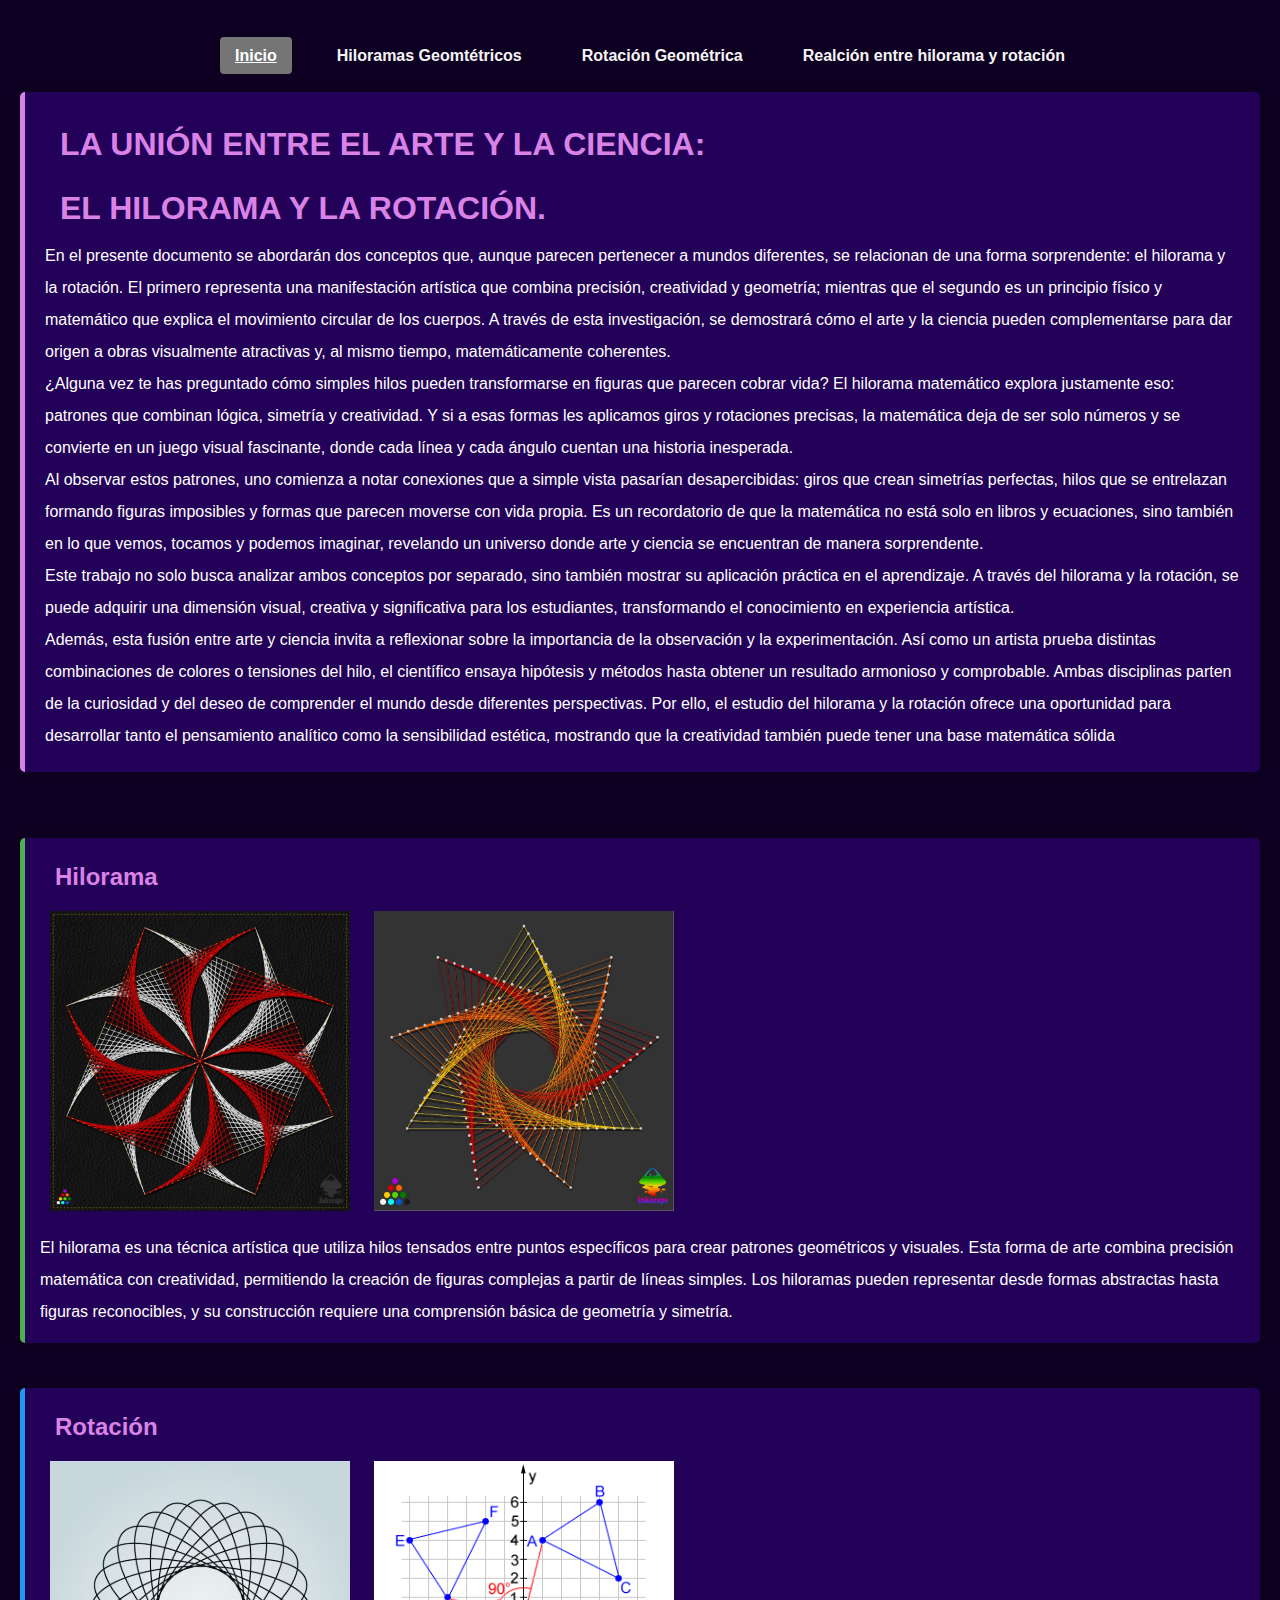
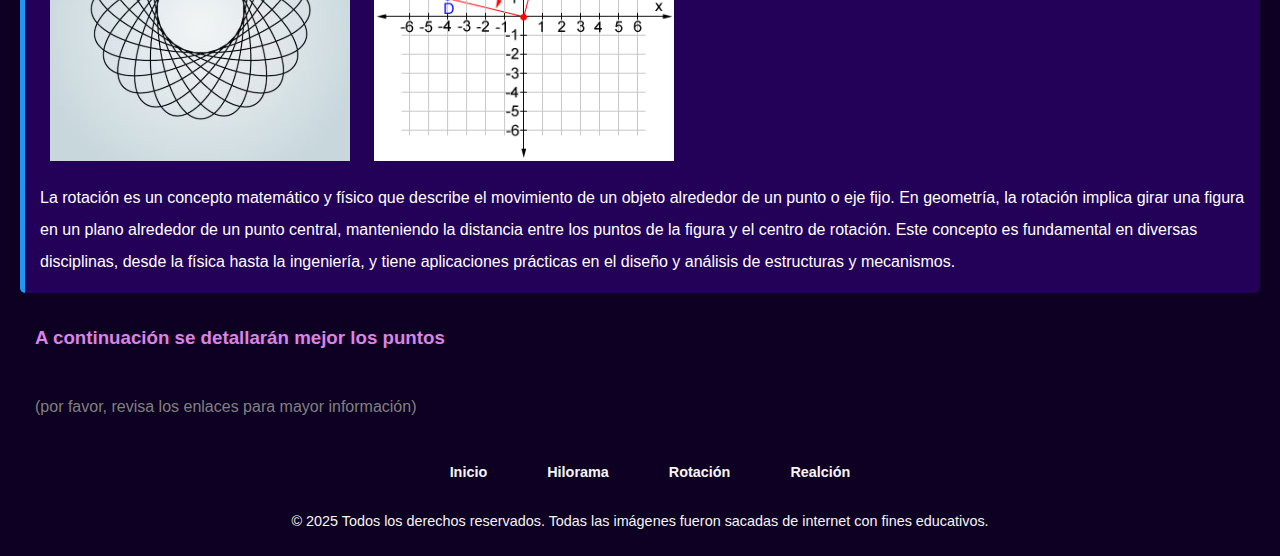
<file: Matemáticas/index.html>
<!DOCTYPE html>
<html lang="es">

<head>
  <meta charset="UTF-8">
  <meta name="viewport" content="width=device-width, initial-scale=1.0">
  <title>Hilorama y Rotación</title>
  <link rel="stylesheet" href="ESTILOS/style.css" type="text/css">
  <ul>
    <nav>
      <li><a href="index.html" class="active">Inicio</a></li>
      <li><a href="hilorama.html">Hiloramas Geomtétricos</a></li>
      <li><a href="rotacion.html">Rotación Geométrica</a></li>
      <li><a href="relacion.html">Realción entre hilorama y rotación</a></li>
    </nav>
  </ul>
</head>


<body>
  <div class="main">
    <h1>LA UNIÓN ENTRE EL ARTE Y LA CIENCIA: <br> <strong>EL HILORAMA Y LA ROTACIÓN.</strong></h1>

    <p>En el presente documento se abordarán dos conceptos que, aunque parecen pertenecer a mundos diferentes, se
      relacionan
      de una forma sorprendente: el hilorama y la rotación. El primero representa una manifestación artística que
      combina
      precisión, creatividad y geometría; mientras que el segundo es un principio físico y matemático que explica el
      movimiento circular de los cuerpos. A través de esta investigación, se demostrará cómo el arte y la ciencia pueden
      complementarse para dar origen a obras visualmente atractivas y, al mismo tiempo, matemáticamente coherentes.

      <br>¿Alguna vez te has preguntado cómo simples hilos pueden transformarse en figuras que parecen cobrar vida? El
      hilorama matemático explora justamente eso: patrones que combinan lógica, simetría y creatividad. Y si a esas
      formas
      les aplicamos giros y rotaciones precisas, la matemática deja de ser solo números y se convierte en un juego
      visual
      fascinante, donde cada línea y cada ángulo cuentan una historia inesperada.

      <br>Al observar estos patrones, uno comienza a notar conexiones que a simple vista pasarían desapercibidas: giros
      que
      crean simetrías perfectas, hilos que se entrelazan formando figuras imposibles y formas que parecen moverse con
      vida
      propia. Es un recordatorio de que la matemática no está solo en libros y ecuaciones, sino también en lo que vemos,
      tocamos y podemos imaginar, revelando un universo donde arte y ciencia se encuentran de manera sorprendente.
    </p>

    <p>
      Este trabajo no solo busca analizar ambos conceptos por separado, sino también mostrar su aplicación práctica en
      el
      aprendizaje. A través del hilorama y la rotación, se puede adquirir una dimensión visual, creativa y significativa
      para los estudiantes, transformando el conocimiento en experiencia artística.

      <br>Además, esta fusión entre arte y ciencia invita a reflexionar sobre la importancia de la observación y la
      experimentación. Así como un artista prueba distintas combinaciones de colores o tensiones del hilo, el científico
      ensaya hipótesis y métodos hasta obtener un resultado armonioso y comprobable. Ambas disciplinas parten de la
      curiosidad y del deseo de comprender el mundo desde diferentes perspectivas. Por ello, el estudio del hilorama y
      la rotación ofrece una oportunidad para desarrollar tanto el pensamiento analítico como la sensibilidad estética,
      mostrando que la creatividad también puede tener una base matemática sólida
    </p>


  </div>
  <br>
  <div class="hilorama">
    <h2>Hilorama</h2>
    <img src="IMAGENES/hilorama1.jpg" alt="Hilorama 1" width="300" height="200">
    <img src="IMAGENES/hilorama2.jpg" alt="Hilorama 2" width="300" height="200">
    <p>
      El hilorama es una técnica artística que utiliza hilos tensados entre puntos específicos para crear patrones
      geométricos y visuales. Esta forma de arte combina precisión matemática con creatividad, permitiendo la creación
      de figuras complejas a partir de líneas simples. Los hiloramas pueden representar desde formas abstractas hasta
      figuras reconocibles, y su construcción requiere una comprensión básica de geometría y simetría.
    </p>
  </div>
  <br>
  <div class="rotacion">
    <h2>Rotación</h2>
    <img src="IMAGENES/rotacion1.jpg.png" alt="Rotación 1">
    <img src="IMAGENES/rotacion2.jpg" alt="Rotación 2">
    <p>
      La rotación es un concepto matemático y físico que describe el movimiento de un objeto alrededor de un punto o
      eje fijo. En geometría, la rotación implica girar una figura en un plano alrededor de un punto central,
      manteniendo
      la distancia entre los puntos de la figura y el centro de rotación. Este concepto es fundamental en diversas
      disciplinas, desde la física hasta la ingeniería, y tiene aplicaciones prácticas en el diseño y análisis de
      estructuras y mecanismos.
    </p>
  </div>
  <br>
  <h3>A continuación se detallarán mejor los puntos</h3>
  <div class="gris">
    <p>
      (por favor, revisa los enlaces para mayor información)
    </p>
  </div>

</body>

<footer>
  <ul>
    <nav>
      <li><a href="index.html">Inicio</a></li>
      <li><a href="hilorama.html">Hilorama</a></li>
      <li><a href="rotacion.html">Rotación</a></li>
      <li><a href="relacion.html">Realción</a></li>
    </nav>
  </ul>
  &copy; 2025 Todos los derechos reservados.
  Todas las imágenes fueron sacadas de internet con fines educativos.
</footer>

</html>
</file>
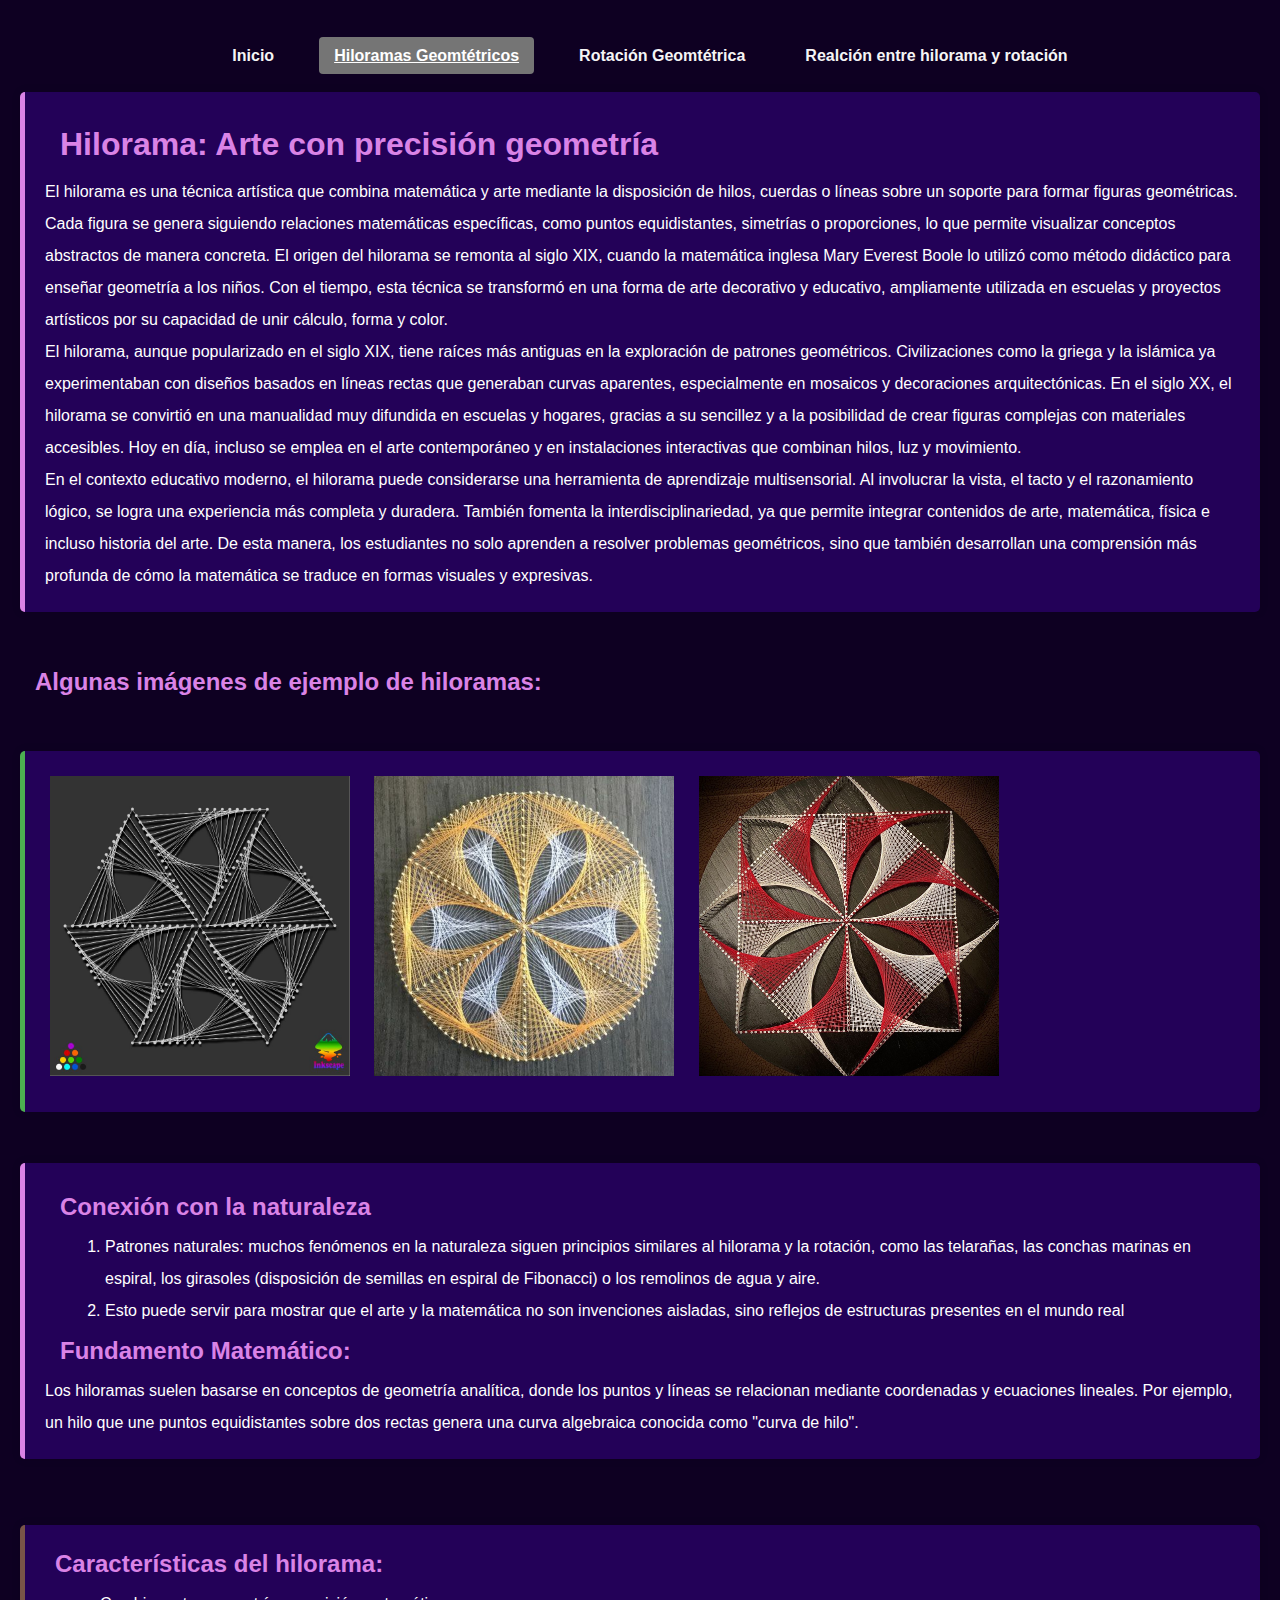
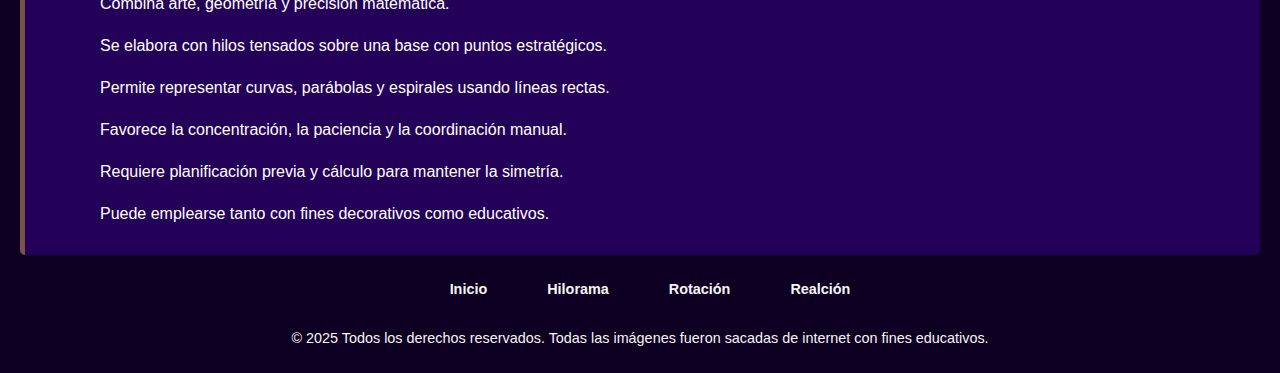
<file: Matemáticas/hilorama.html>
<!DOCTYPE html>
<html lang="es">

<head>
    <meta charset="UTF-8">
    <meta name="viewport" content="width=device-width, initial-scale=1.0">
    <title>Hiloramas Geomtétricos</title>
    <link rel="stylesheet" href="ESTILOS/style.css" type="text/css">
    <ul>
        <nav>
            <li><a href="index.html">Inicio</a></li>
            <li><a href="hilorama.html" class="active">Hiloramas Geomtétricos</a></li>
            <li><a href="rotacion.html">Rotación Geomtétrica</a></li>
            <li><a href="relacion.html">Realción entre hilorama y rotación</a></li>
        </nav>
    </ul>
</head>

<body>
    <div class="main">
        <h1>Hilorama: Arte con precisión geometría</h1>
        El hilorama es una técnica artística que combina matemática y arte mediante la disposición de hilos, cuerdas o
        líneas sobre un soporte para formar figuras geométricas. Cada figura se genera siguiendo relaciones matemáticas
        específicas, como puntos equidistantes, simetrías o proporciones, lo que permite visualizar conceptos abstractos
        de manera concreta.
        El origen del hilorama se remonta al siglo XIX, cuando la matemática inglesa Mary Everest Boole lo utilizó como
        método didáctico para enseñar geometría a los niños. Con el tiempo, esta técnica se transformó en una forma de
        arte decorativo y educativo, ampliamente utilizada en escuelas y proyectos artísticos por su capacidad de unir
        cálculo, forma y color.
        <br>El hilorama, aunque popularizado en el siglo XIX, tiene raíces más antiguas en la exploración de patrones
        geométricos. Civilizaciones como la griega y la islámica ya experimentaban con diseños basados en líneas rectas
        que generaban curvas aparentes, especialmente en mosaicos y decoraciones arquitectónicas.
        En el siglo XX, el hilorama se convirtió en una manualidad muy difundida en escuelas y hogares, gracias a su
        sencillez y a la posibilidad de crear figuras complejas con materiales accesibles. Hoy en día, incluso se emplea
        en el arte contemporáneo y en instalaciones interactivas que combinan hilos, luz y movimiento.
        <br>
        En el contexto educativo moderno, el hilorama puede considerarse una herramienta de aprendizaje multisensorial.
        Al involucrar la vista, el tacto y el razonamiento lógico, se logra una experiencia más completa y duradera.
        También fomenta la interdisciplinariedad, ya que permite integrar contenidos de arte, matemática, física e
        incluso historia del arte. De esta manera, los estudiantes no solo aprenden a resolver problemas geométricos,
        sino que también desarrollan una comprensión más profunda de cómo la matemática se traduce en formas visuales y
        expresivas.
    </div>
    <br>
    <h2>Algunas imágenes de ejemplo de hiloramas:</h2>
    <br>
    <div class="hilorama">
        <img src="IMAGENES/hilorama3.jpg" alt="Hilorama 3">
        <img src="IMAGENES/hilorama4.jpg" alt="Hilorama 4">
        <img src="IMAGENES/hilorama5.jpg" alt="Hilorama 5">
    </div>
    <br>
    <br>
    <div class="main">
        <h2>Conexión con la naturaleza</h2>
        <ol>
            <li>Patrones naturales: muchos fenómenos en la naturaleza siguen principios similares al hilorama y la
                rotación,
                como las telarañas, las conchas marinas en espiral, los girasoles (disposición de semillas en espiral de
                Fibonacci) o los remolinos de agua y aire.</li>
            <li>Esto puede servir para mostrar que el arte y la matemática no son invenciones aisladas, sino reflejos de
                estructuras presentes en el mundo real</li>
        </ol>
        <h2>Fundamento Matemático:</h2>
        <p>Los hiloramas suelen basarse en conceptos de geometría analítica, donde los puntos y líneas se relacionan
            mediante coordenadas y ecuaciones lineales. Por ejemplo, un hilo que une puntos equidistantes sobre dos
            rectas genera una curva algebraica conocida como "curva de hilo".
        </p>
    </div>
    <br>
    <div class="caracteristicas">
        <h2>Características del hilorama:</h2>
        <ol>
            <li>Combina arte, geometría y precisión matemática.</li>
            <li>Se elabora con hilos tensados sobre una base con puntos estratégicos.</li>
            <li>Permite representar curvas, parábolas y espirales usando líneas rectas.</li>
            <li>Favorece la concentración, la paciencia y la coordinación manual.</li>
            <li>Requiere planificación previa y cálculo para mantener la simetría.</li>
            <li>Puede emplearse tanto con fines decorativos como educativos.</li>
        </ol>
    </div>
</body>

<footer>
    <ul>
        <nav>
            <li><a href="index.html">Inicio</a></li>
            <li><a href="hilorama.html">Hilorama</a></li>
            <li><a href="rotacion.html">Rotación</a></li>
            <li><a href="relacion.html">Realción</a></li>
        </nav>
    </ul>
    &copy; 2025 Todos los derechos reservados.
    Todas las imágenes fueron sacadas de internet con fines educativos.
</footer>

</html>
</file>
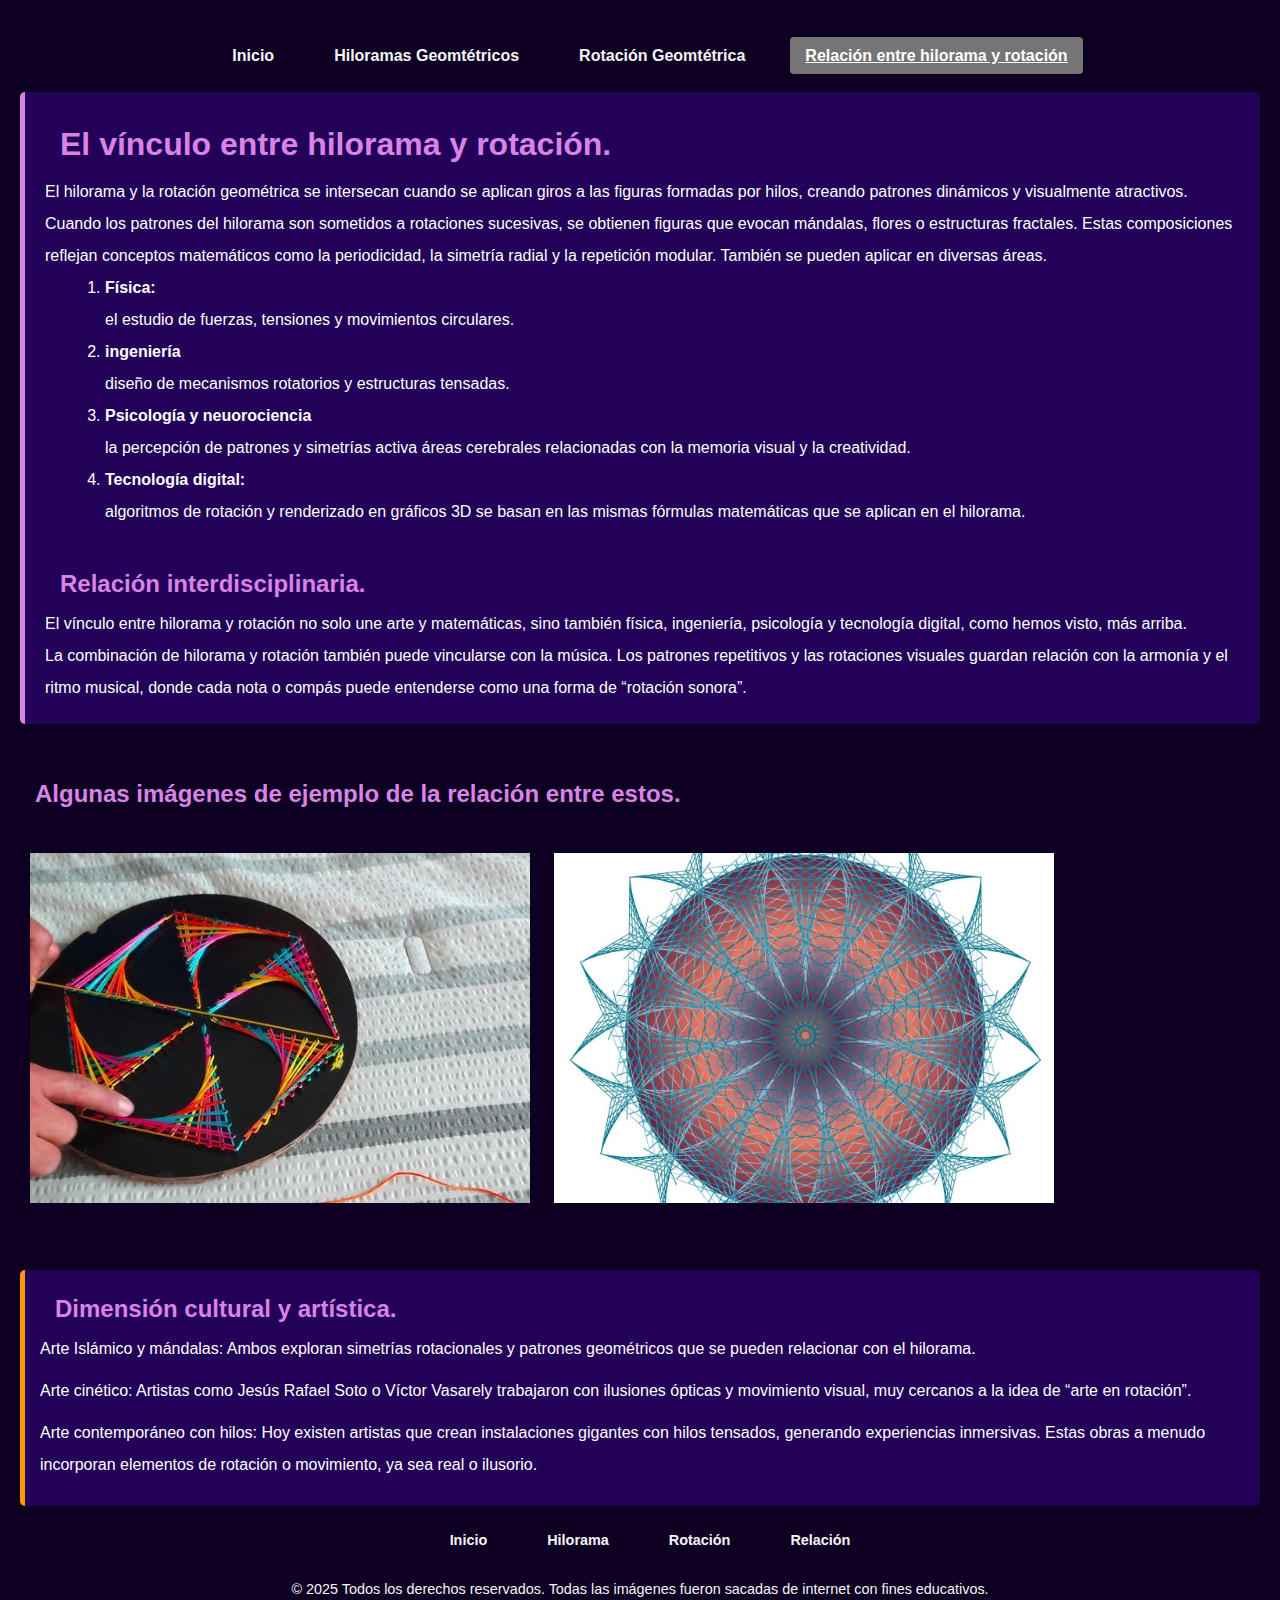
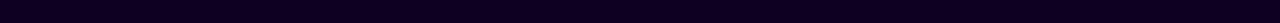
<file: Matemáticas/relacion.html>
<!DOCTYPE html>
<html lang="es">

<head>
    <meta charset="UTF-8">
    <meta name="viewport" content="width=device-width, initial-scale=1.0">
    <title>Relación entre hilorama y rotación</title>
    <link rel="stylesheet" href="ESTILOS/style.css" type="text/css">
    <ul>
        <nav>
            <li><a href="index.html">Inicio</a></li>
            <li><a href="hilorama.html">Hiloramas Geomtétricos</a></li>
            <li><a href="rotacion.html">Rotación Geomtétrica</a></li>
            <li><a href="relacion.html" class="active">Relación entre hilorama y rotación</a></li>
        </nav>
    </ul>
</head>

<body>
    <div Class="main">
        <h1>El vínculo entre hilorama y rotación.</h1>
        <p>
            El hilorama y la rotación geométrica se intersecan cuando se aplican giros a las figuras formadas por hilos,
            creando patrones dinámicos y visualmente atractivos. Cuando los patrones del hilorama son sometidos a
            rotaciones
            sucesivas, se obtienen figuras que evocan mándalas, flores o estructuras fractales. Estas composiciones
            reflejan
            conceptos matemáticos como la periodicidad, la simetría radial y la repetición modular. También se pueden
            aplicar en diversas áreas.
        </p>
        <ol>
            <li><strong>Física:</strong>
                <p>el estudio de fuerzas, tensiones y movimientos circulares.</p>
            </li>
            <li><strong>ingeniería</strong>
                <p>diseño de mecanismos rotatorios y estructuras tensadas.</p>
            </li>
            <li><strong>Psicología y neuorociencia</strong>
                <p>la percepción de patrones y simetrías activa áreas cerebrales relacionadas con la memoria visual y la
                    creatividad.</p>
            </li>
            <li><strong>Tecnología digital: </strong>
                <p>algoritmos de rotación y renderizado en gráficos 3D se basan en las mismas fórmulas matemáticas que
                    se
                    aplican en el hilorama.
                </p>
            </li>
        </ol>
        <br>
        <h2>Relación interdisciplinaria.</h2>
        <p>
            El vínculo entre hilorama y rotación no solo une arte y matemáticas, sino también física, ingeniería,
            psicología y tecnología digital, como hemos visto, más arriba.
            <br>La combinación de hilorama y rotación también puede vincularse con la música. Los patrones repetitivos y
            las rotaciones visuales guardan relación con la armonía y el ritmo musical, donde cada nota o compás puede
            entenderse como una forma de “rotación sonora”.
        </p>
    </div>
    <br>
    <h2>Algunas imágenes de ejemplo de la relación entre estos.</h2>
    <br>
    <div class="relacion">
        <img src="IMAGENES/relacion1.jpg" alt="Relación 1">
        <img src="IMAGENES/relacion2.jpg" alt="Relación 2">
    </div>
    <br>
    <div class="cultura">
        <h2>Dimensión cultural y artística.</h2>
        <ol>
            <li>
                Arte Islámico y mándalas:
                Ambos exploran simetrías rotacionales y patrones geométricos que se pueden relacionar con el
                hilorama.
            </li>
            <li>
                Arte cinético:
                Artistas como Jesús Rafael Soto o Víctor Vasarely trabajaron con ilusiones ópticas y movimiento
                visual, muy cercanos a la idea de “arte en rotación”.
            </li>
            <li>
                Arte contemporáneo con hilos:
                Hoy existen artistas que crean instalaciones gigantes con hilos tensados, generando experiencias
                inmersivas. Estas obras a menudo incorporan elementos de rotación o movimiento, ya sea real o
                ilusorio.
            </li>
        </ol>
    </div>
</body>

<footer>
    <ul>
        <nav>
            <li><a href="index.html">Inicio</a></li>
            <li><a href="hilorama.html">Hilorama</a></li>
            <li><a href="rotacion.html">Rotación</a></li>
            <li><a href="relacion.html">Relación</a></li>
        </nav>
    </ul>
    &copy; 2025 Todos los derechos reservados.
    Todas las imágenes fueron sacadas de internet con fines educativos.
</footer>

</html>
</file>
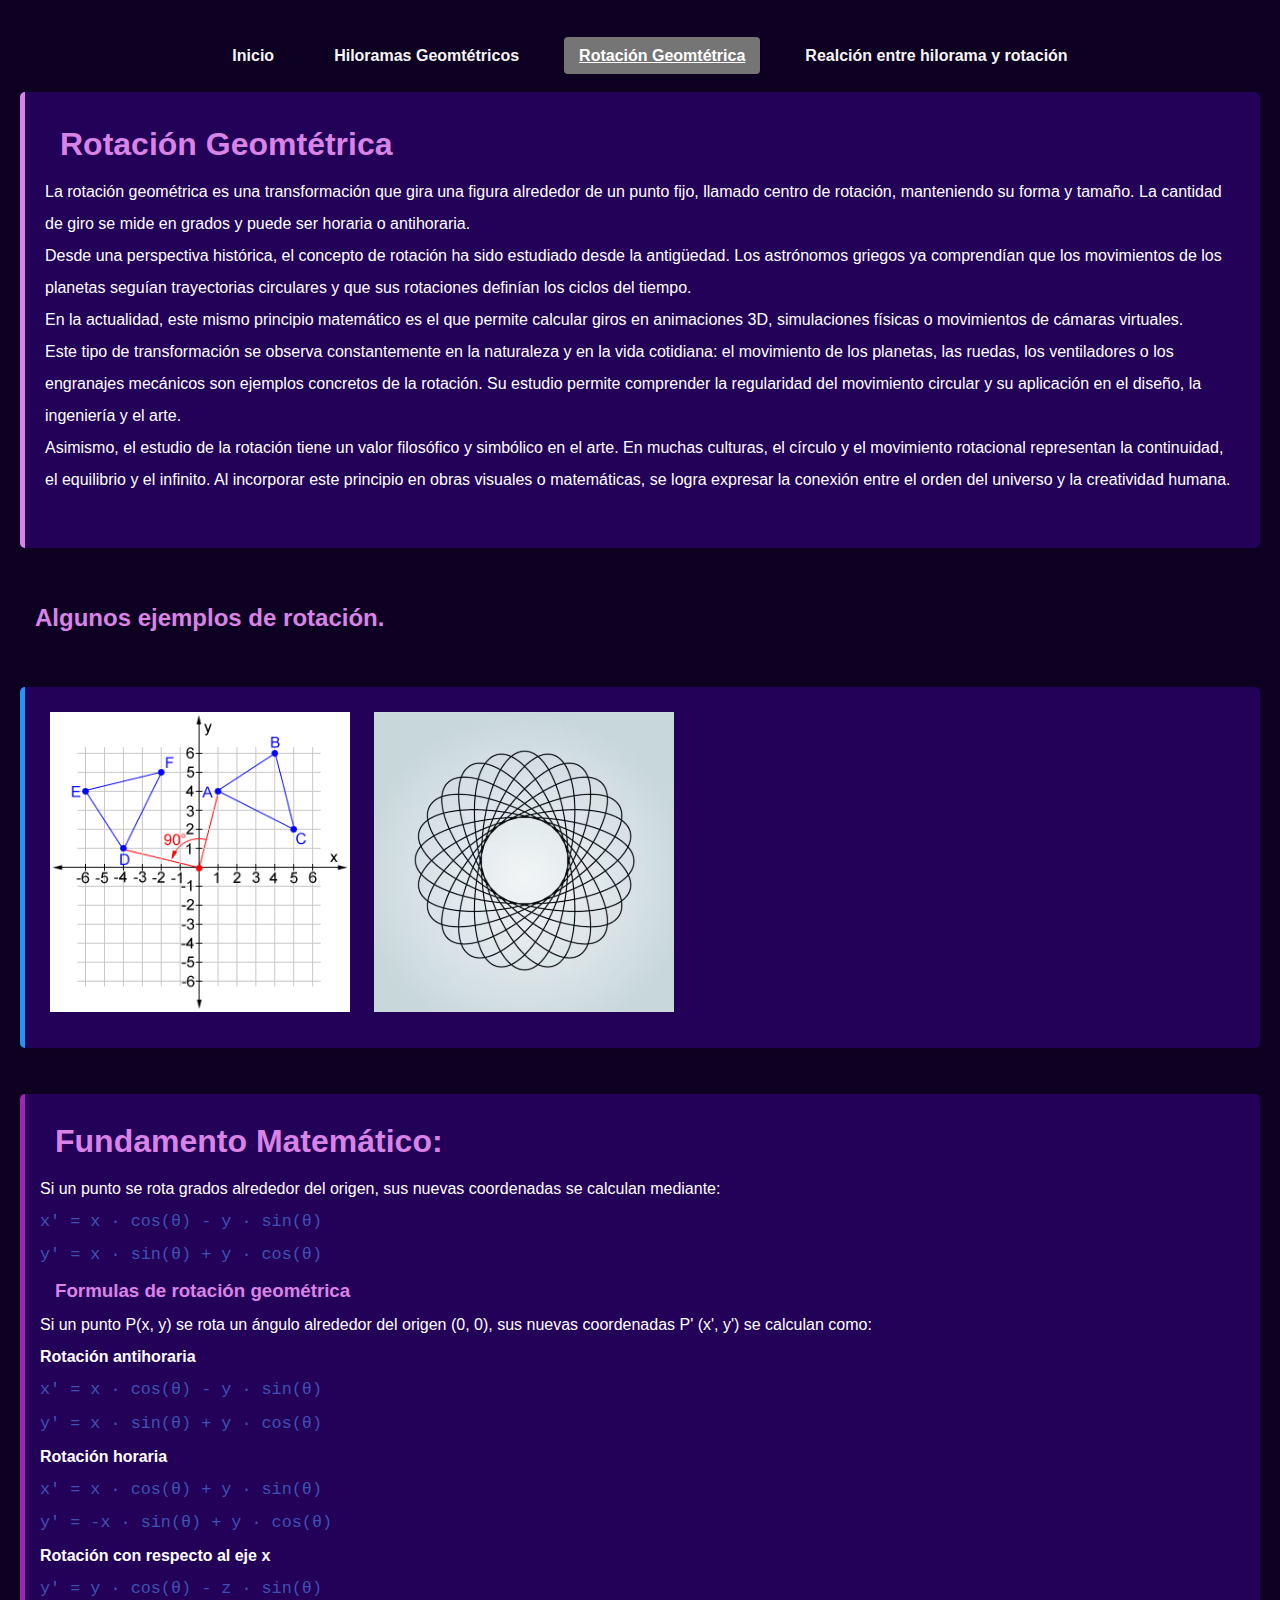
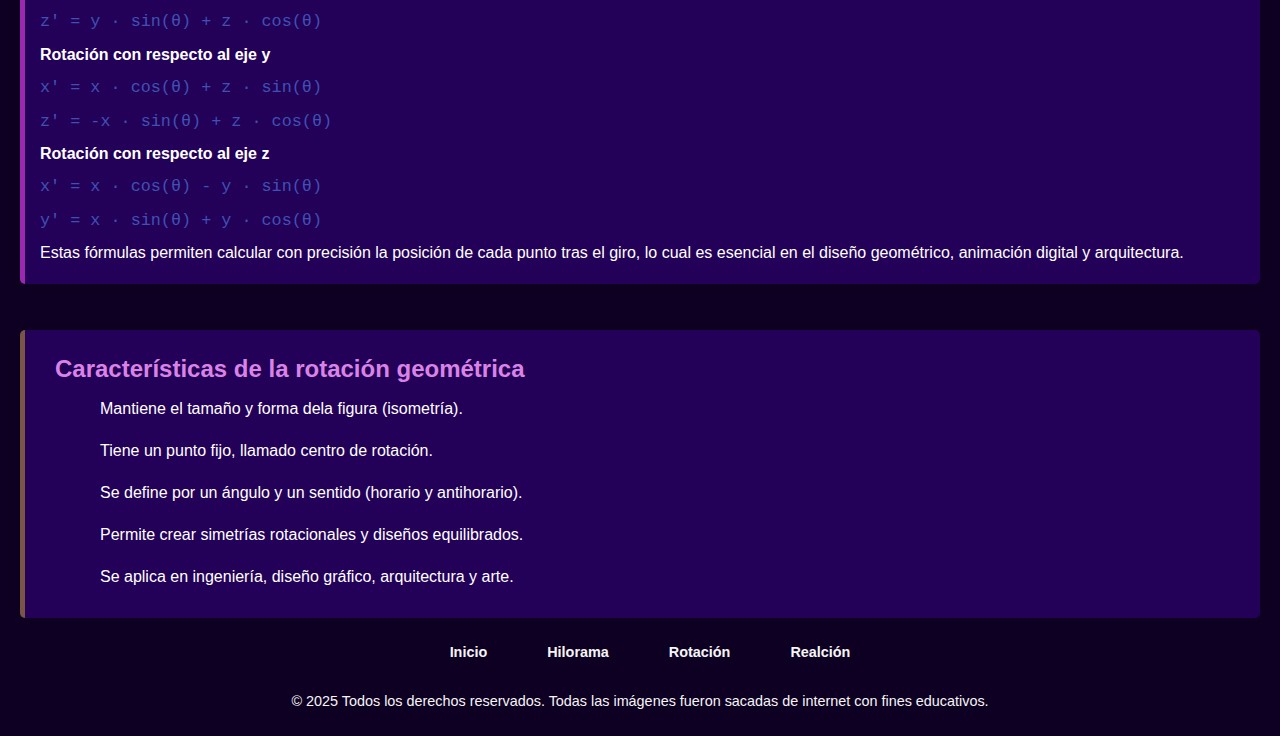
<file: Matemáticas/rotacion.html>
<!DOCTYPE html>
<html lang="es">

<head>
    <meta charset="UTF-8">
    <meta name="viewport" content="width=device-width, initial-scale=1.0">
    <title>Rotación Geométrica</title>
    <link rel="stylesheet" href="ESTILOS/style.css" type="text/css">
    <ul>
        <nav>
            <li><a href="index.html">Inicio</a></li>
            <li><a href="hilorama.html">Hiloramas Geomtétricos</a></li>
            <li><a href="rotacion.html" class="active">Rotación Geomtétrica</a></li>
            <li><a href="relacion.html">Realción entre hilorama y rotación</a></li>
        </nav>
    </ul>
</head>

<body>
    <div class="main">
        <h1>Rotación Geomtétrica</h1>
        <p>
            La rotación geométrica es una transformación que gira una figura alrededor de un punto fijo, llamado centro
            de rotación, manteniendo su forma y tamaño. La cantidad de giro se mide en grados y puede ser horaria o
            antihoraria.
        </p>
        <p>
            Desde una perspectiva histórica, el concepto de rotación ha sido estudiado desde la antigüedad. Los
            astrónomos griegos ya comprendían que los movimientos de los planetas seguían trayectorias circulares y que
            sus rotaciones definían los ciclos del tiempo.
            <br>En la actualidad, este mismo principio matemático es el que permite calcular giros en animaciones 3D,
            simulaciones físicas o movimientos de cámaras virtuales.
            <br>Este tipo de transformación se observa constantemente en la naturaleza y en la vida cotidiana: el
            movimiento de los planetas, las ruedas, los ventiladores o los engranajes mecánicos son ejemplos concretos
            de la rotación. Su estudio permite comprender la regularidad del movimiento circular y su aplicación en el
            diseño, la ingeniería y el arte.
        </p>
        <p>
            Asimismo, el estudio de la rotación tiene un valor filosófico y simbólico en el arte. En muchas culturas, el
            círculo y el movimiento rotacional representan la continuidad, el equilibrio y el infinito. Al incorporar
            este principio en obras visuales o matemáticas, se logra expresar la conexión entre el orden del universo y
            la creatividad humana.
        </p>
        <br>
    </div>

    <!-- Clases separadas fuera del main -->
    <br>
    <h2>Algunos ejemplos de rotación.</h2>
    <br>
    <div class="rotacion">
        <img src="IMAGENES/rotacion2.jpg" alt="Rotación 2">
        <img src="IMAGENES/rotacion1.jpg.png" alt="rotación 1">
    </div>
    <br>
    <div class="fundamento">
        <h1>Fundamento Matemático:</h1>
        <p>
            Si un punto se rota grados alrededor del origen, sus nuevas coordenadas se calculan mediante:
            <br>
            <span class="formula-inline">x' = x · cos(θ) - y · sin(θ)</span>
            <br>
            <span class="formula-inline">y' = x · sin(θ) + y · cos(θ)</span>
        </p>
        <div class="formula">
            <h3>Formulas de rotación geométrica</h3>
            <p>
                Si un punto P(x, y) se rota un ángulo alrededor del origen (0, 0), sus nuevas coordenadas P' (x',
                y') se calculan como:
                <br>
            <h4>Rotación antihoraria</h4>
            <span class="formula-inline">x' = x · cos(θ) - y · sin(θ)</span><br>
            <span class="formula-inline">y' = x · sin(θ) + y · cos(θ)</span>

            <h4>Rotación horaria</h4>
            <span class="formula-inline">x' = x · cos(θ) + y · sin(θ)</span><br>
            <span class="formula-inline">y' = -x · sin(θ) + y · cos(θ)</span>

            <h4>Rotación con respecto al eje x</h4>
            <span class="formula-inline">y' = y · cos(θ) - z · sin(θ)</span><br>
            <span class="formula-inline">z' = y · sin(θ) + z · cos(θ)</span>

            <h4>Rotación con respecto al eje y</h4>
            <span class="formula-inline">x' = x · cos(θ) + z · sin(θ)</span><br>
            <span class="formula-inline">z' = -x · sin(θ) + z · cos(θ)</span>

            <h4>Rotación con respecto al eje z</h4>
            <span class="formula-inline">x' = x · cos(θ) - y · sin(θ)</span><br>
            <span class="formula-inline">y' = x · sin(θ) + y · cos(θ)</span>
            <br>Estas fórmulas permiten calcular con precisión la posición de cada punto tras el giro, lo cual es
            esencial en el diseño geométrico, animación digital y arquitectura.
            </p>
        </div>
    </div>
    <br>
    <div class="caracteristicas">
        <h2>Características de la rotación geométrica</h2>
        <p>
        <ol>
            <li>Mantiene el tamaño y forma dela figura (isometría).</li>
            <li>Tiene un punto fijo, llamado centro de rotación.</li>
            <li>Se define por un ángulo y un sentido (horario y antihorario).</li>
            <li>Permite crear simetrías rotacionales y diseños equilibrados.</li>
            <li>Se aplica en ingeniería, diseño gráfico, arquitectura y arte.</li>
        </ol>
        </p>
    </div>
</body>

<footer>
    <ul>
        <nav>
            <li><a href="index.html">Inicio</a></li>
            <li><a href="hilorama.html">Hilorama</a></li>
            <li><a href="rotacion.html">Rotación</a></li>
            <li><a href="relacion.html">Realción</a></li>
        </nav>
    </ul>
    &copy; 2025 Todos los derechos reservados.
    Todas las imágenes fueron sacadas de internet con fines educativos.
</footer>

</html>
</file>
<file: Matemáticas/ESTILOS/style.css>
*{
    margin: auto;
    padding: auto;
    line-height: 2;
    box-sizing: border-box
}
body{
    font-family: Arial, Helvetica, sans-serif;
    background-color: rgb(14, 0, 34);
    color: #000;
    line-height: 1.6;
    padding: 20px;
}
.main{
    background-color: rgb(35, 1, 88);
    padding: 20px;
    border-radius: 5px;
    box-shadow: 0 0 10px rgba(0, 0, 0, 0.1);
    margin-bottom: 20px;
    border-left: 5px solid #da83e6;
    color: white;
}
.main h1{
    color: #da83e6;
}
.main h2{
    color: #da83e6;
}
h1, h2, h3{
    color: #da83e6;
    margin-left: 15px;
}
.hilorama{
    background-color: rgb(35, 1, 88);
    padding: 15px;
    border-radius: 5px;
    box-shadow: 0 0 10px rgba(0, 0, 0, 0.1);
    margin-top: 20px;
    border-left: 5px solid #4CAF50;
    color: white;
}
.rotacion{
    background-color: rgb(35, 1, 88);
    padding: 15px;
    border-radius: 5px;
    box-shadow: 0 0 10px rgba(0, 0, 0, 0.1);
    margin-top: 20px;
    border-left: 5px solid #2196F3;
    color: white;
}
.gris{
    background-color: rgb(14, 0, 34);
    padding: 15px;
    border-radius: 5px;
    margin-top: 20px;
    color: gray;
}
ul{
    list-style-type: none;
    padding: 0;
    text-align: center; /* Centra los elementos de la lista */
    margin: 20px 0; /* Añade espacio arriba y abajo */
}

ul li{
    display: inline-block;
    margin: 0 15px; /* Espacio uniforme entre elementos */
}

ul nav{
    display: flex;
    justify-content: center; /* Centra los elementos del nav */
    align-items: center;
    width: 100%;
}

ul nav li a{
    text-decoration: none;
    color: whitesmoke;
    font-weight: bold;
    padding: 10px 15px; /* Añade padding para mejor clickabilidad */
}
nav li:hover{
    text-decoration: underline;
    background-color: #666666;
    color: white;
    transition: all 0.3s ease;
}
.active{
    font-weight: bold;
    text-decoration: underline;
    color: #000000;
}
.active nav{
    background-color: #757575;
}
ul nav li a.active,
ul nav li a.active:visited {
  background-color: #757575; /* color de fondo del link activo */
  color: #ffffff;            /* color del texto cuando está activo */
  border-radius: 4px;
  padding: 10px 15px;        /* asegúrate de que el padding sea suficiente */
}
footer{
    text-align: center;
    margin-top: 20px;
    font-size: 0.9em;
    color: whitesmoke;
}
.hilorama img {
    width: 300px;    /* Ancho fijo */
    height: 300px;   /* Alto fijo */
    margin: 10px;    /* Margen uniforme */
    object-fit: cover; /* Mantiene la proporción de la imagen */
    display: inline-block; /* Alinea las imágenes horizontalmente */
}
ul, ol{
    margin-left: 20px;
}
.rotacion img {
    width: 300px;    /* Ancho fijo */
    height: 300px;   /* Alto fijo */
    margin: 10px;    /* Margen uniforme */
    object-fit: cover; /* Mantiene la proporción de la imagen */
    display: inline-block; /* Alinea las imágenes horizontalmente */
}
.fundamento{
    background-color: rgb(35, 1, 88);
    padding: 15px;
    border-radius: 5px;
    box-shadow: 0 0 10px rgba(0, 0, 0, 0.1);
    margin-top: 20px;
    border-left: 5px solid #9C27B0;
    color: white;
}
.formula-inline {
    font-family: 'Courier New', Courier, monospace;
    font-size: 1.05em;
    color: #3F51B5;
    background: transparent;
    padding: 0;
    border-radius: 0;
    display: inline; /* importante: inline para que afecte solo al texto */
}

/* Fórmula en bloque: si quieres un bloque resaltado para varias líneas */
.formula-block {
    font-family: 'Courier New', Courier, monospace;
    font-size: 1.1em;
    color: #3F51B5;
    background-color: rgb(35, 1, 88);
    padding: 6px 8px;
    border-radius: 3px;
    display: block;
    margin: 8px 0;
    white-space: pre-wrap; /* conserva saltos de línea si los pones */
}
.relacion img {
    width: 500px;    /* Ancho fijo */
    height: 350px;   /* Alto fijo */
    margin: 10px;    /* Margen uniforme */
    object-fit: cover; /* Mantiene la proporción de la imagen */
    display: inline-block; /* Alinea las imágenes horizontalmente */
}
.cultura {
    background-color: rgb(35, 1, 88);
    padding: 15px;
    border-radius: 5px;
    box-shadow: 0 0 10px rgba(0, 0, 0, 0.1);
    margin-top: 20px;
    border-left: 5px solid #FF9800;
    color: white;
}
.cultura ol {
    list-style-type: none; /* Elimina los puntos de la lista */
    padding: 0; /* Elimina el padding */
    margin: 0; /* Elimina el margen */
}
.cultura ol li {
    margin-bottom: 10px; /* Espacio entre los elementos de la lista */
    text-align: left; /* Alinea el texto a la izquierda */
    padding-left: 0; /* Elimina el padding a la izquierda */
}
.caracteristicas{
    background-color: rgb(35, 1, 88);
    padding: 15px;
    border-radius: 5px;
    box-shadow: 0 0 10px rgba(0, 0, 0, 0.1);
    margin-top: 20px;
    border-left: 5px solid #795548;
    list-style: none;
    color: white;
}
.caracteristicas li {
    margin-bottom: 10px; /* Espacio entre los elementos de la lista */
    text-align: left; /* Alinea el texto a la izquierda */
    padding-left: 0; /* Elimina el padding a la izquierda */
}
.caracteristicas ol {
    list-style: none;
}
</file>
